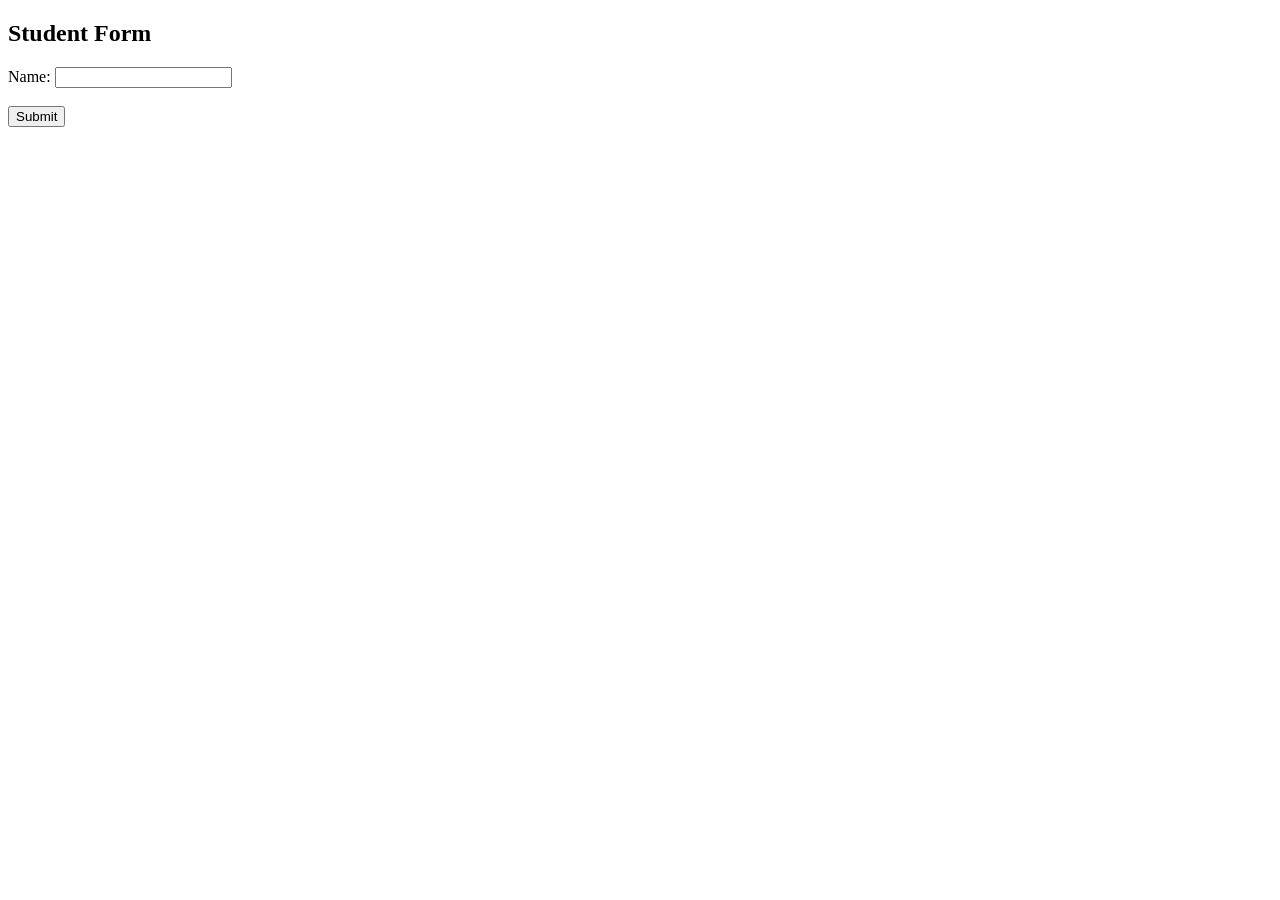
<file: index.html>
<!DOCTYPE html>
<html>
<body>
<h2>Student Form</h2>

<form action="http://localhost:5000/add" method="post">
  Name: <input type="text" name="name"><br><br>
  <input type="submit" value="Submit">
</form>

</body>
</html>
</file>
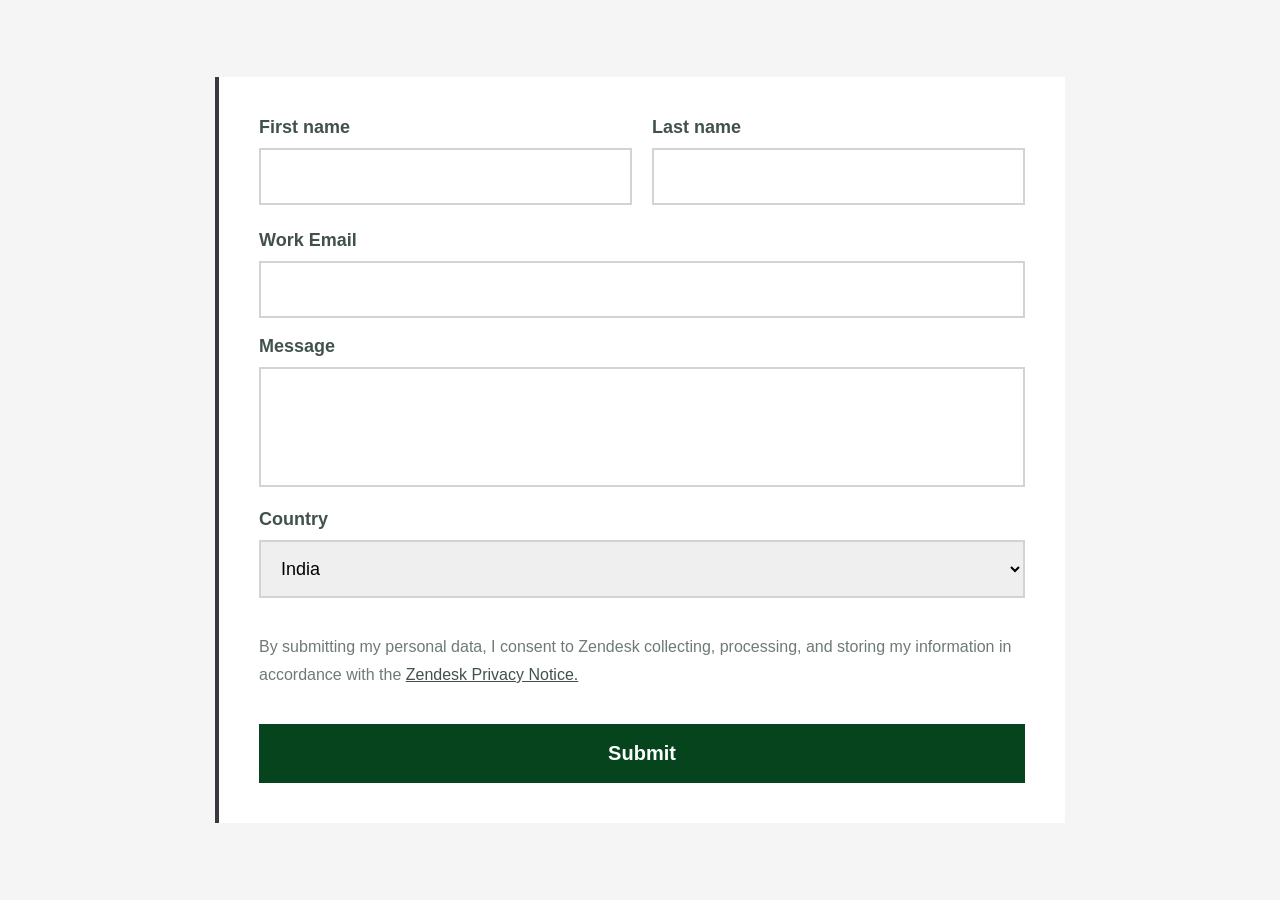
<file: ind.html>
<!DOCTYPE html>
<html lang="en">
<head>
    <meta charset="UTF-8">
    <meta name="viewport" content="width=device-width, initial-scale=1.0">
    <title>task assigned by surya bro</title>

    <style>

        *{
            margin: 0;
            padding: 0;
            box-sizing: border-box;
            font-family: Arial, sans-serif;
        }

        body{
            background-color: #f5f5f5;
            display: flex;
            justify-content: center;
            align-items: center;
            min-height: 100vh;
        }

        .container{
            width: 850px;
            background-color: white;
            padding: 40px;
            border-left: 4px solid #3d3741;
        }

        .row{
            display: flex;
            gap: 20px;
            margin-bottom: 25px;
        }

        .input-box{
            width: 100%;
        }

        label{
            display: block;
            margin-bottom: 10px;
            font-size: 18px;
            color: #40514e;
            font-weight: bold;
        }

        input,
        textarea,
        select{
            width: 100%;
            padding: 16px;
            border: 2px solid #d3d3d3;
            font-size: 18px;
            outline: none;
        }

        textarea{
            resize: none;
            height: 120px;
        }

        .privacy{
            margin-top: 35px;
            margin-bottom: 35px;
            color: #6d7a78;
            font-size: 16px;
            line-height: 28px;
        }

        .privacy a{
            color: #40514e;
        }

        button{
            width: 100%;
            padding: 18px;
            background-color: #05441d;
            color: white;
            border: none;
            font-size: 20px;
            font-weight: bold;
            cursor: pointer;
        }

        button:hover{
            background-color: #063a3f;
        }

    </style>
</head>

<body>

    <div class="container">

        <form>

            <div class="row">

                <div class="input-box">
                    <label>First name</label>
                    <input type="text">
                </div>

                <div class="input-box">
                    <label>Last name</label>
                    <input type="text">
                </div>

            </div>


            <div class="input-box">
                <label>Work Email</label>
                <input type="email">
            </div>

            <br>


            <div class="input-box">
                <label>Message</label>
                <textarea></textarea>
            </div>

            <br>


            <div class="input-box">
                <label>Country</label>

                <select>
                    <option>India</option>
                    <option>USA</option>
                    <option>Canada</option>
                    <option>UK</option>
                </select>
            </div>


            <p class="privacy">

                By submitting my personal data, I consent to Zendesk
                collecting, processing, and storing my information in
                accordance with the

                <a href="#">Zendesk Privacy Notice.</a>

            </p>


            <button type="submit">Submit</button>

        </form>

    </div>

</body>
</html>
</file>
